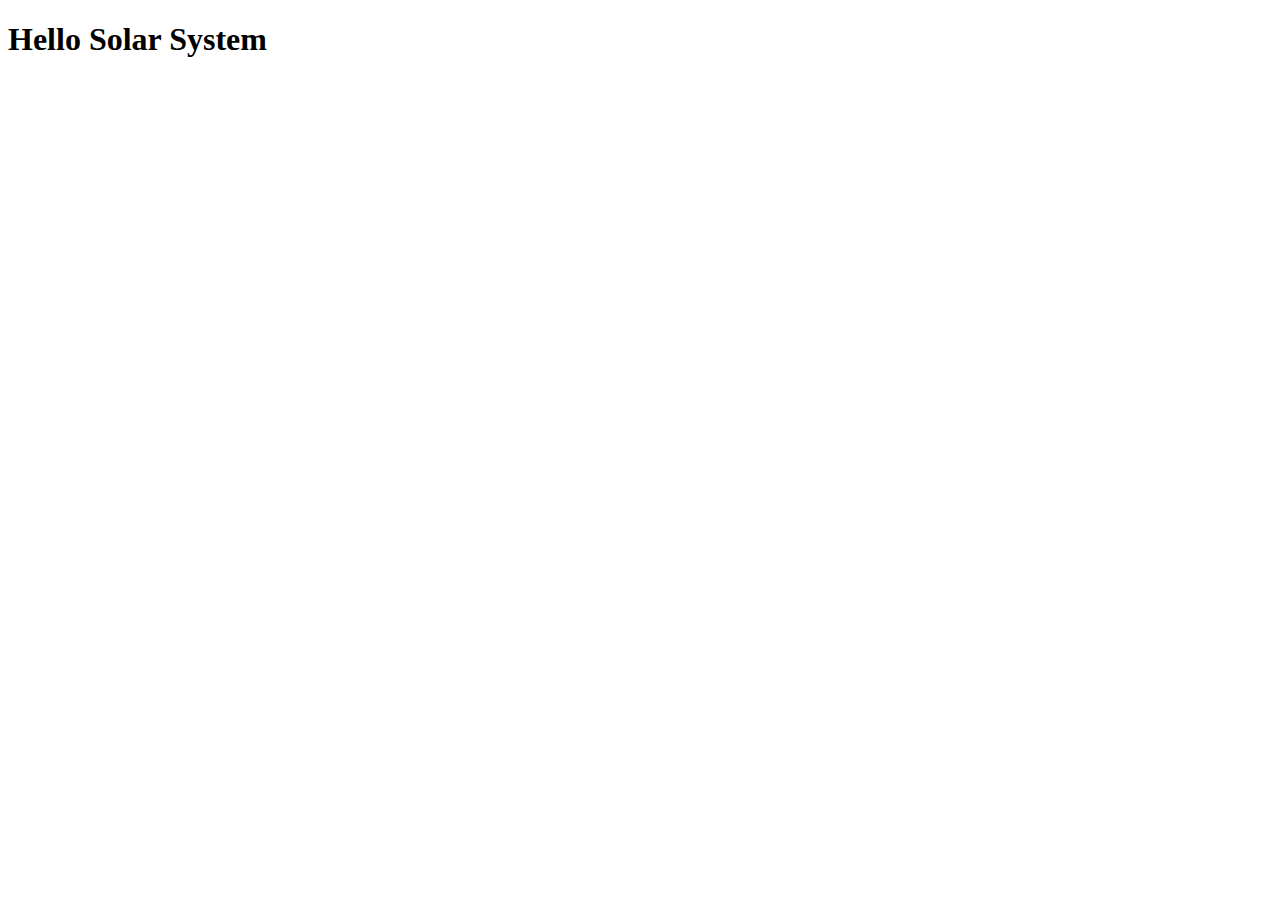
<file: 01_homework/index.html>
<!DOCTYPE html>
<html lang="en">

<head>
    <meta charset="UTF-8">
    <meta name="viewport" content="width=device-width, initial-scale=1.0">
    <meta http-equiv="X-UA-Compatible" content="ie=edge">
    <title>firstHomework</title>





</head>

<body>
    <h1>Hello Solar System</h1>
    <script src="./script/sript.js"></script>
</body>

</html>
</file>
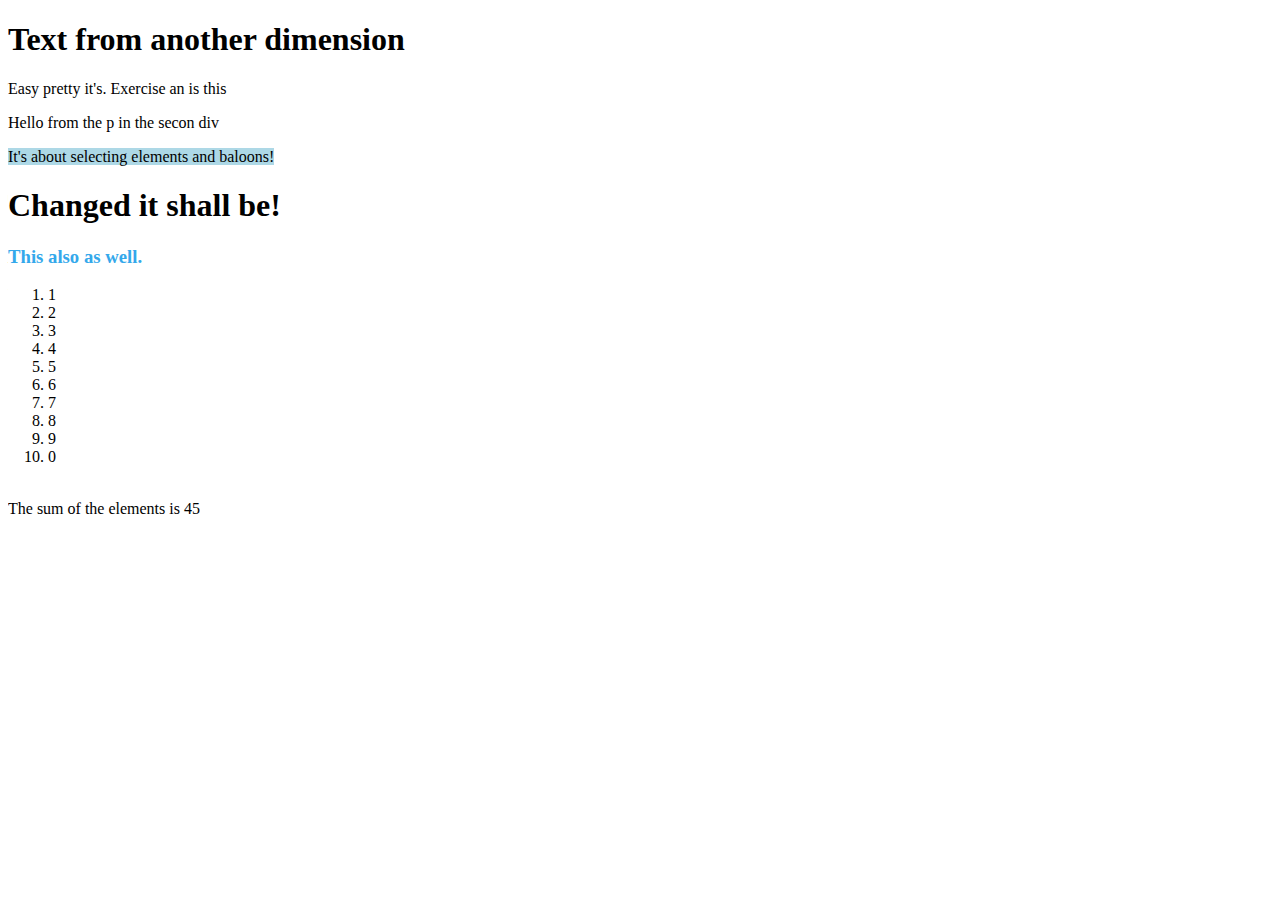
<file: 05_homeworkDom/index.html>
<!DOCTYPE html>
<html lang="en">

<head>
    <meta charset="UTF-8">
    <meta name="viewport" content="width=device-width, initial-scale=1.0">
    <meta http-equiv="X-UA-Compatible" content="ie=edge">
    <title>05homeworkDOM</title>
</head>

<body>


    <div id="first" class="aDiv">
        <h1 id="myTitle">Yea! Cool page</h1>
        <p class="paragraph">
            This is an exercise. It's pretty easy
        </p>
    </div>

    <div class="anotherDiv">
        <p class="paragraph second">
            No really, It's easy!
        </p>
        <text>
            It's about selecting elements and
        </text>
    </div>

    <div>
        <h1>This should be changed</h1>
        <h3>And also this!</h3>
        <p id="secondtask" class="container">For second task</p>
    </div>







    <script src="./script/script.js"></script>
</body>

</html>
</file>
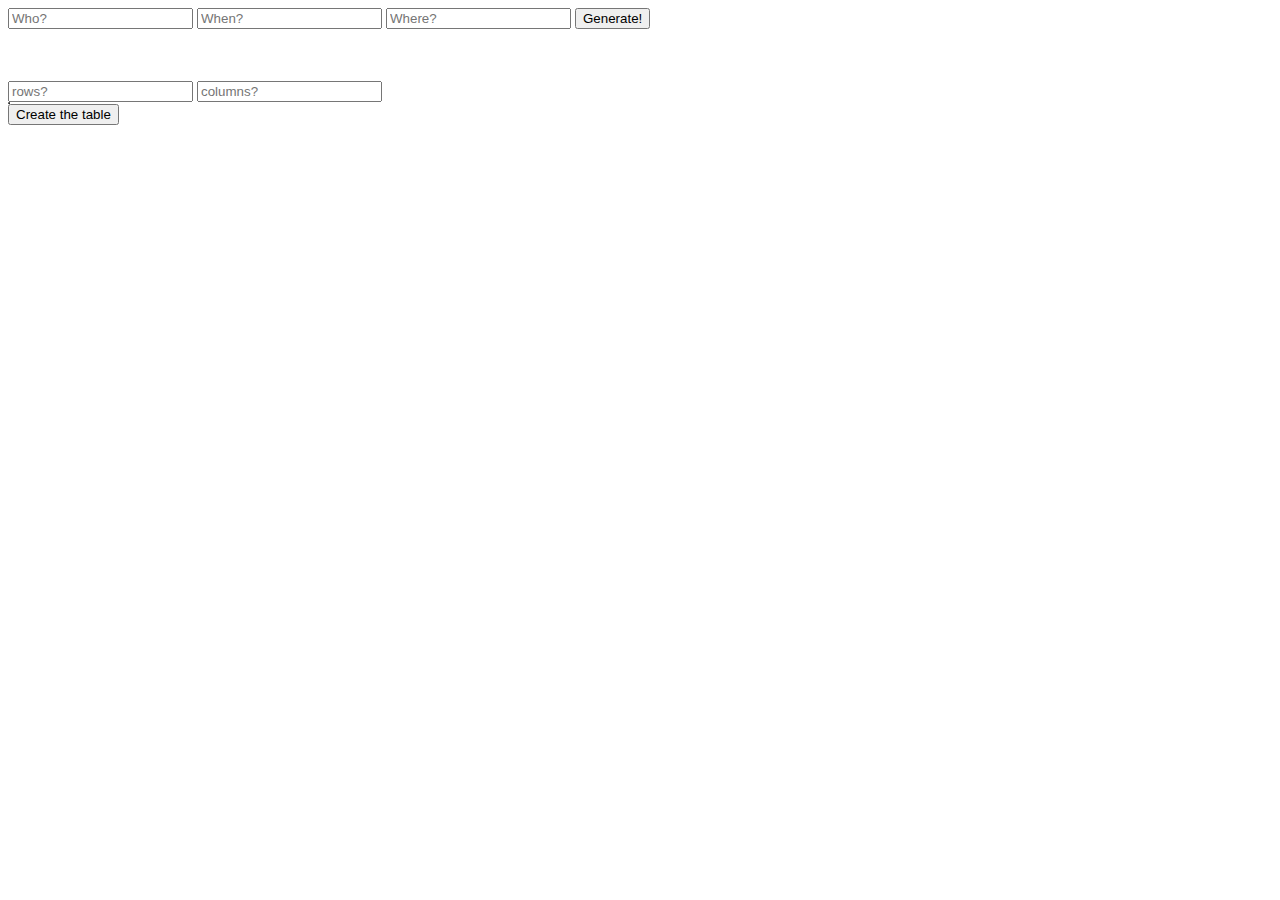
<file: 06_homeworkEvents/index.html>
<!DOCTYPE html>
<html lang="en">

<head>
    <meta charset="UTF-8">
    <meta name="viewport" content="width=device-width, initial-scale=1.0">
    <meta http-equiv="X-UA-Compatible" content="ie=edge">
    <title>06_homeworkEvents</title>
</head>

<body>


    <input type="text" id="myInput1" placeholder="Who? " >
    <input type="text" id="myInput2" placeholder="When? ">
    <input type="text" id="myInput3" placeholder="Where? ">
    <button id="generate"></button>
    <p id="story"></p>


    <br>
    <br>

    <input type="text" id="rows" placeholder="rows? " >
    <input type="text" id="columns" placeholder="columns? " >
    <table id="table" border="1"></table>
    <input id="createTable" type="button" value="Create the table">







    <script src="./script/script.js"></script>

</body>

</html>
</file>
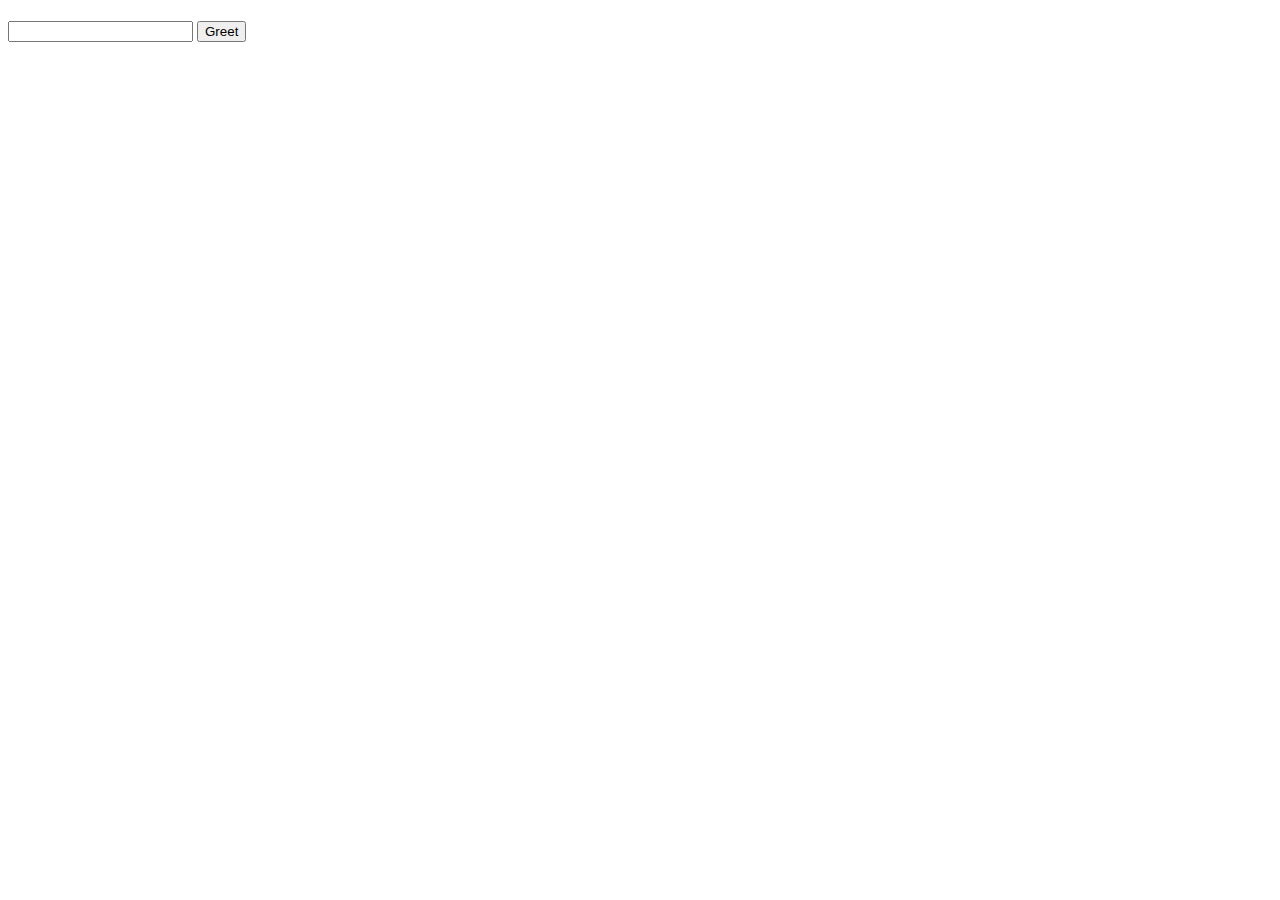
<file: 08_homeworkJQuery/index.html>
<!DOCTYPE html>
<html lang="en">

<head>
    <meta charset="UTF-8">
    <meta name="viewport" content="width=device-width, initial-scale=1.0">
    <meta http-equiv="X-UA-Compatible" content="ie=edge">
    <title>Jquery Homework</title>
</head>

<body>

    <h1 id="areaForText"></h1>
    <input type="text">
    <button id="theButton">Greet</button>
    


    <script src="https://ajax.googleapis.com/ajax/libs/jquery/3.4.1/jquery.min.js"></script>

    <script src="./script/script.js"></script>
</body>

</html>




<!-- CREATE A GREETING APP WITH JQUERY
Create an input
Create a button
When clicked the button should print a greet message in an h1 header
Ex: input: Dragan output message: Hello there Dragan!

You must use JQuery to complete the task -->
</file>
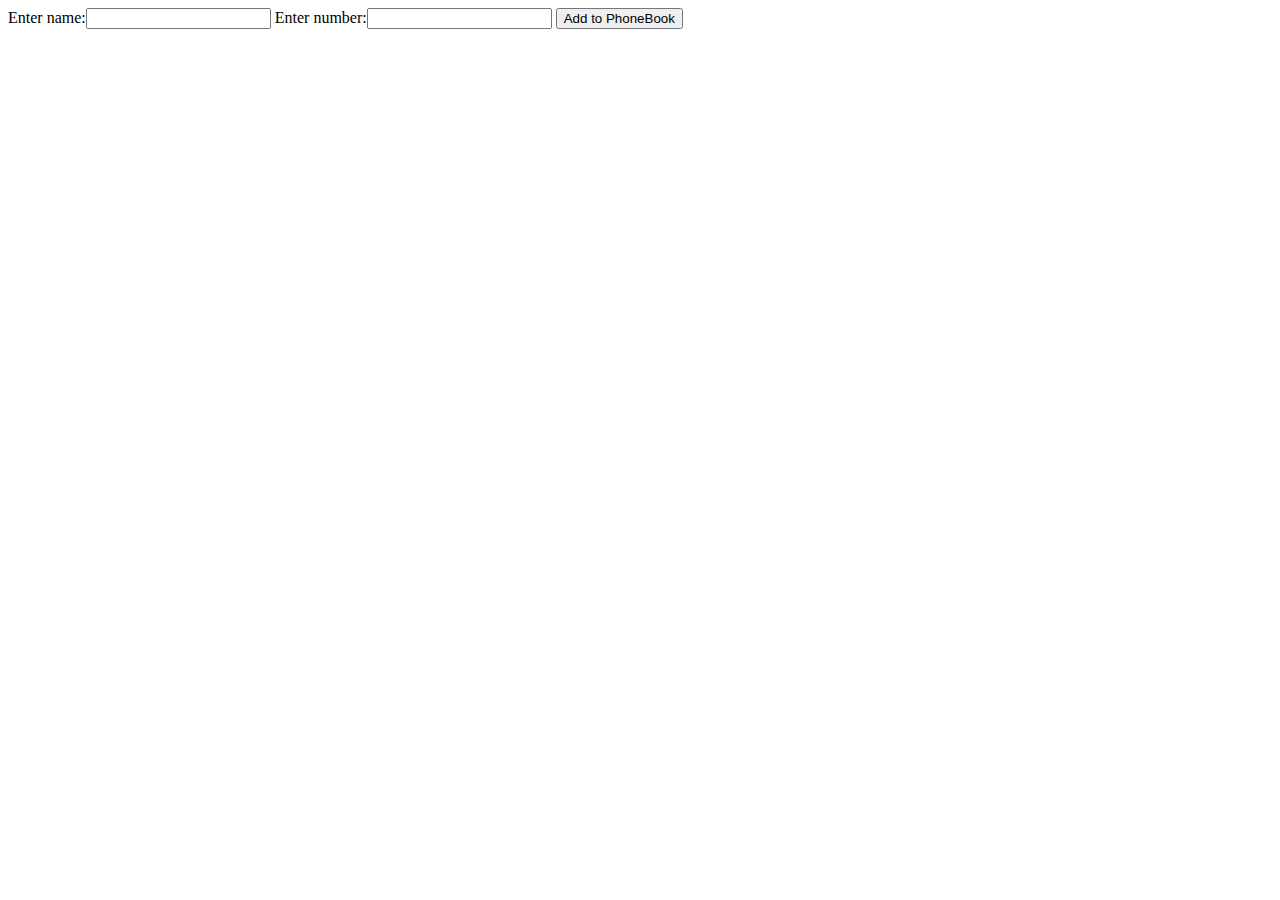
<file: test/index.html>
<!DOCTYPE html>
<html lang="en">

<head>
    <meta charset="UTF-8">
    <meta name="viewport" content="width=device-width, initial-scale=1.0">
    <meta http-equiv="X-UA-Compatible" content="ie=edge">
    <title>Document</title>
</head>

<body>
    Enter name:<input type="text" id="inputName">
    Enter number:<input type="number" id="inputNumber">
    <button id="myBtn">Add to PhoneBook</button>
    <ol id="result"></ol>

    <script src="./script/script.js"></script>
</body>

</html>
</file>
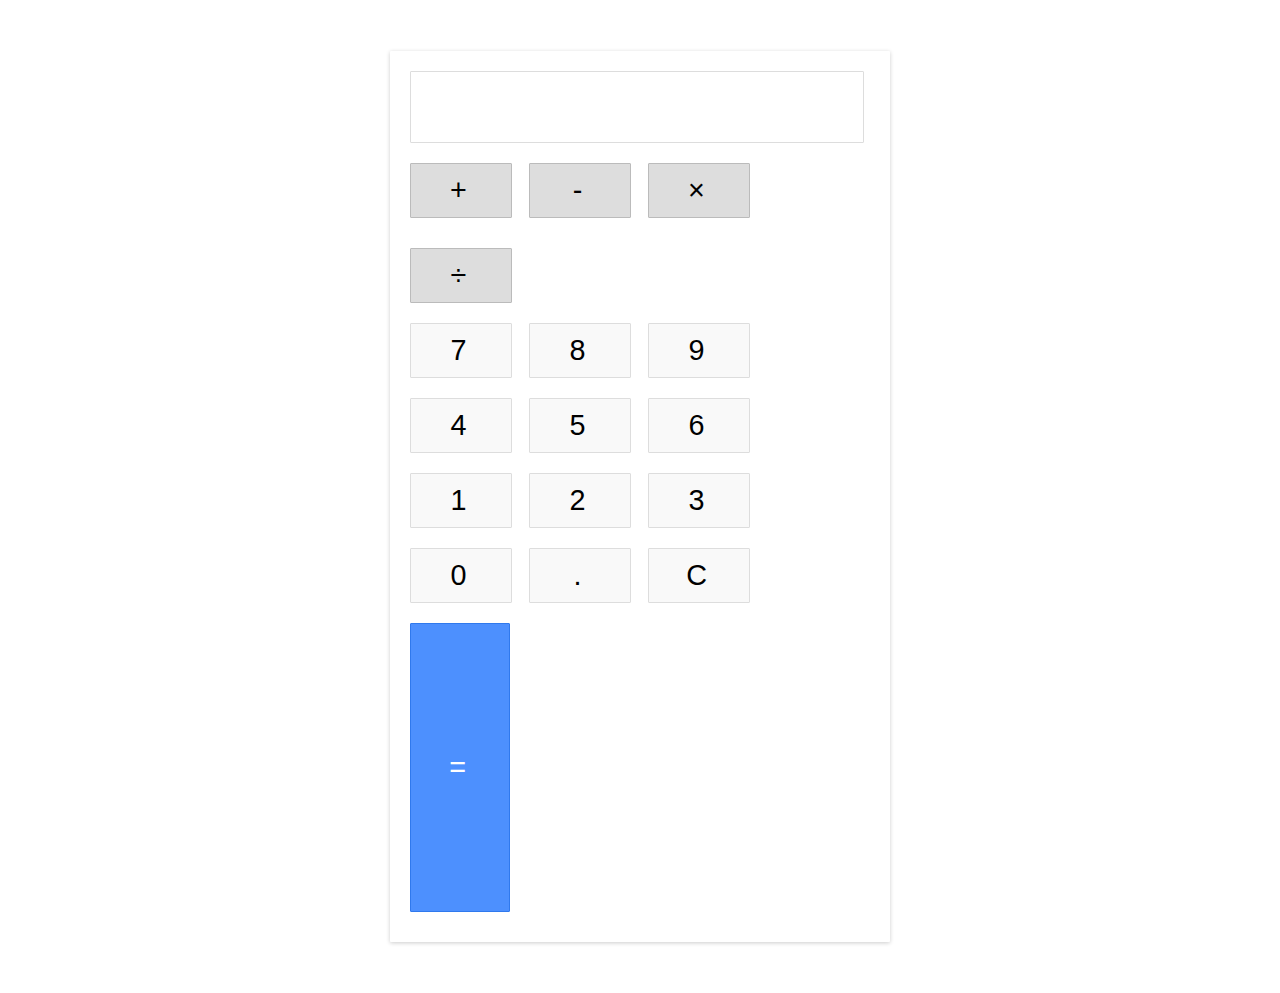
<file: winter extravaganza/index.html>
<!DOCTYPE html>
<html lang="en">

<head>
    <meta charset="UTF-8">
    <meta name="viewport" content="width=device-width, initial-scale=1.0">
    <meta http-equiv="X-UA-Compatible" content="ie=edge">
    <title>Document</title>
</head>

<body>
    <link rel="stylesheet" href="./css/style.css">




    <div class="calculator">
        <div class="input" id="input"></div>
        <div class="buttons">
            <div class="operators">
                <div>+</div>
                <div>-</div>
                <div>&times;</div>
                <div>&divide;</div>
            </div>
            <div class="leftPanel">
                <div class="numbers">
                    <div>7</div>
                    <div>8</div>
                    <div>9</div>
                </div>
                <div class="numbers">
                    <div>4</div>
                    <div>5</div>
                    <div>6</div>
                </div>
                <div class="numbers">
                    <div>1</div>
                    <div>2</div>
                    <div>3</div>
                </div>
                <div class="numbers">
                    <div>0</div>
                    <div>.</div>
                    <div id="clear">C</div>
                </div>
            </div>
            <div class="equal" id="result">=</div>
        </div>
    </div>






    <script src="./script/script.js"></script>




</body>

</html>
</file>
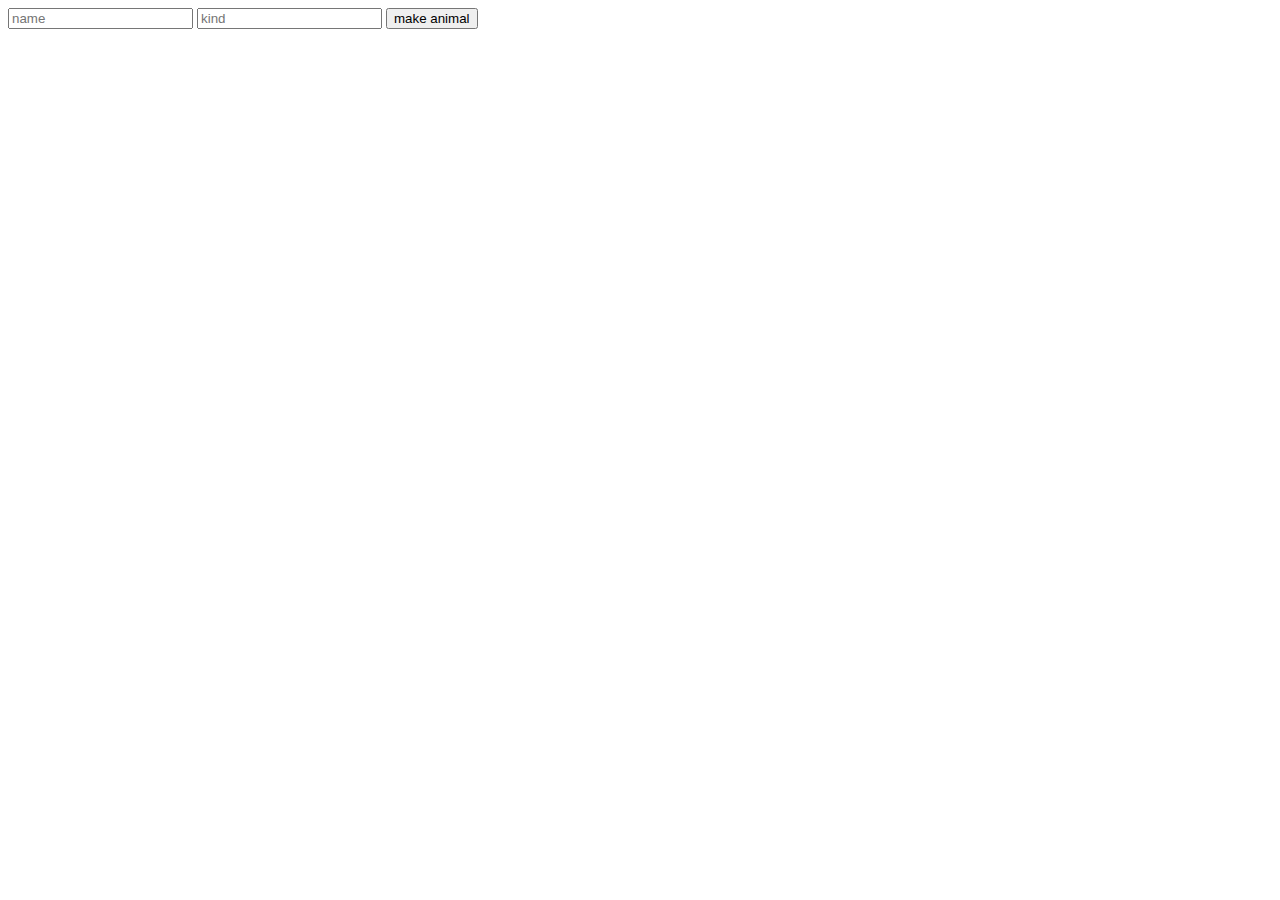
<file: 07_homeworkObjects/task1/index.html>
<!DOCTYPE html>
<html lang="en">

<head>
    <meta charset="UTF-8">
    <meta name="viewport" content="width=device-width, initial-scale=1.0">
    <meta http-equiv="X-UA-Compatible" content="ie=edge">
    <title>Homeworks07_Objects</title>
</head>

<body>

    <input type="text" id="name" placeholder="name">
    <input type="text" id="kind" placeholder="kind">
    <button id="button">make animal</button>   

    <div id="placeForText"></div>

    <script src="./script/script.js"></script>

</body>

</html>
</file>
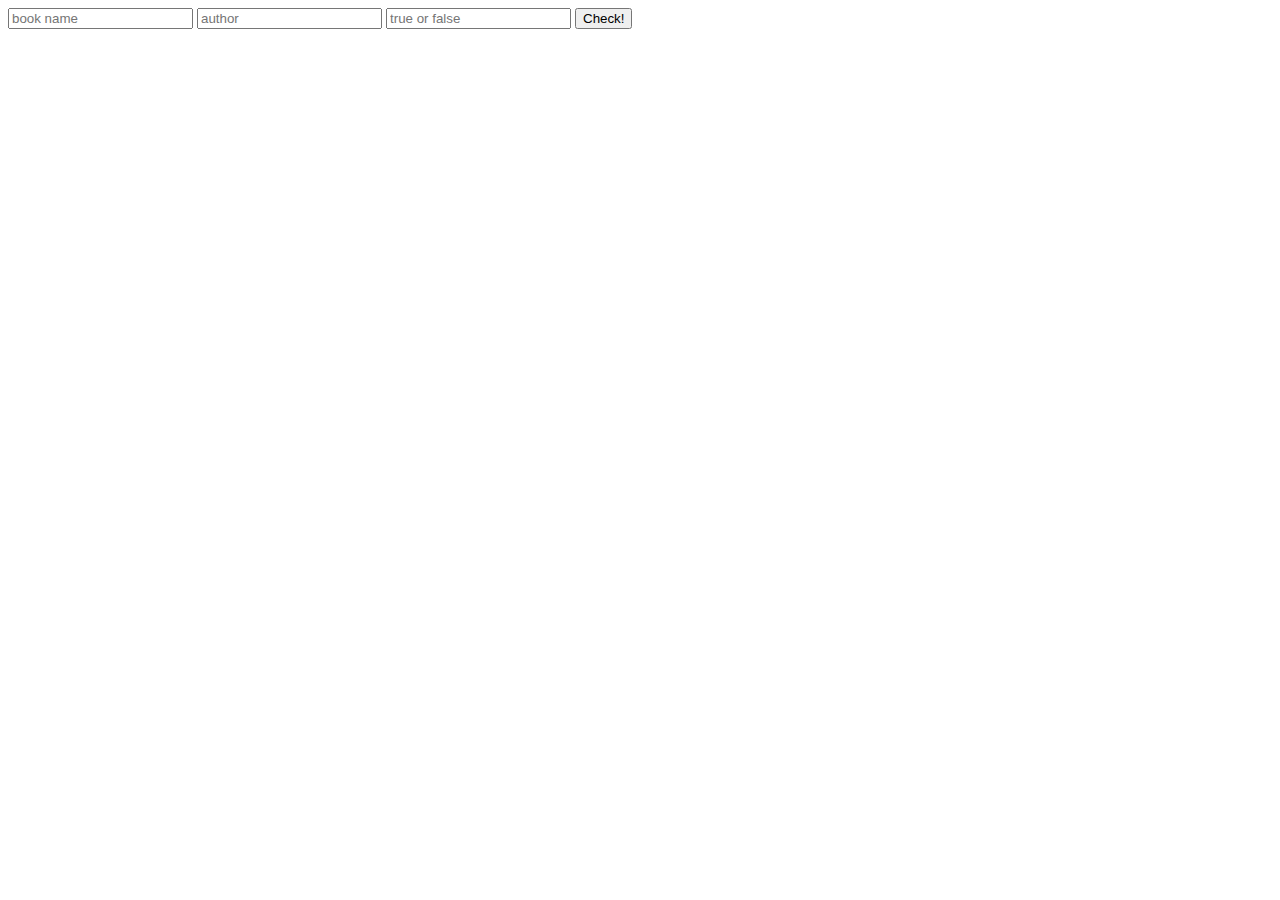
<file: 07_homeworkObjects/task2/index.html>
<!DOCTYPE html>
<html lang="en">

<head>
    <meta charset="UTF-8">
    <meta name="viewport" content="width=device-width, initial-scale=1.0">
    <meta http-equiv="X-UA-Compatible" content="ie=edge">
    <title>task2 from Homework 07 Objects</title>
</head>

<body>


<input type="text" id="bookName" placeholder="book name">
<input type="text" id="author" placeholder="author">
<input type="text" id="readingStatus" placeholder="true or false">
<button id="button">Check!</button>
<div id="printArea"></div>

    <script src="./script/script.js"></script>
</body>

</html>
</file>
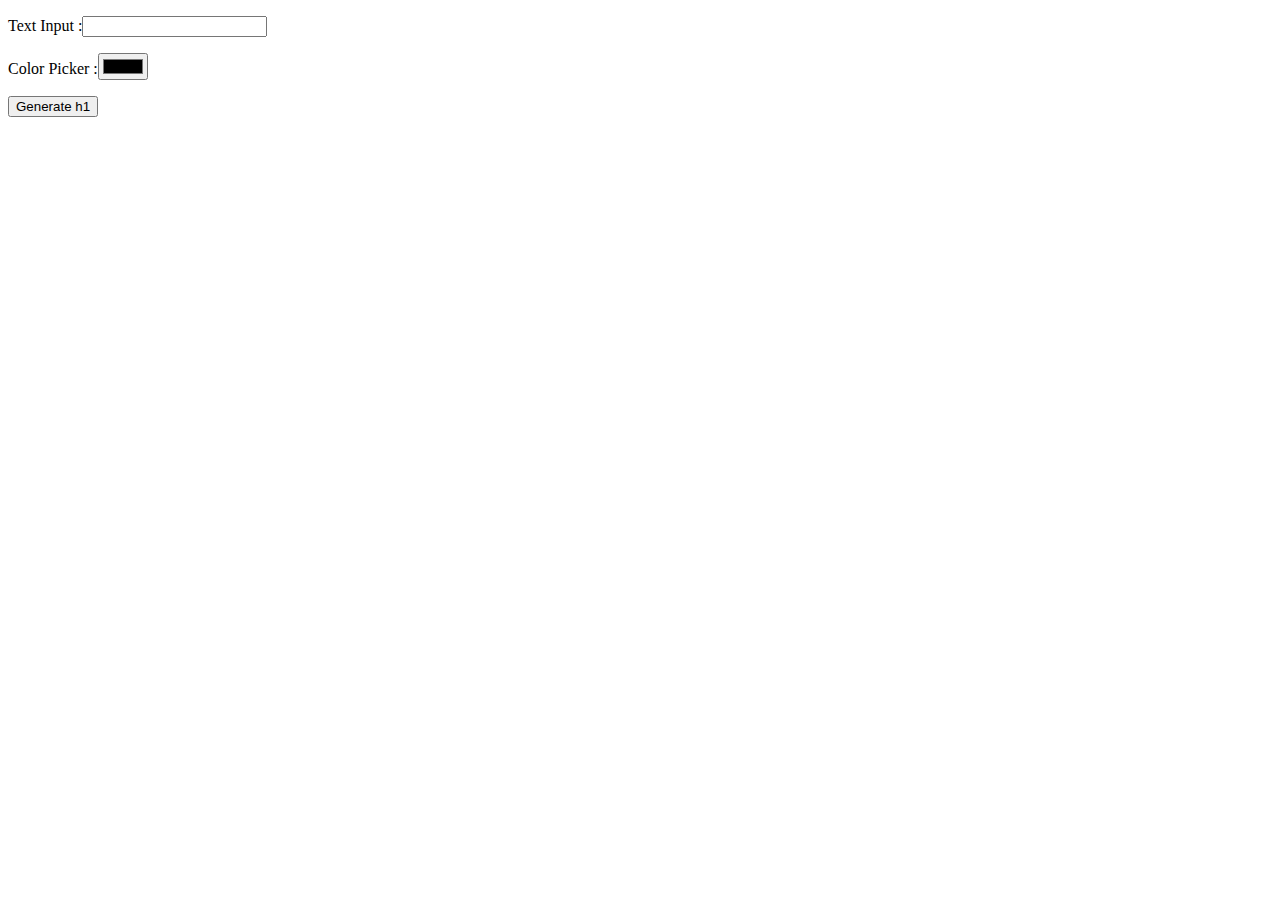
<file: 08_homeworkJQuery/index2.html>
<!DOCTYPE html>
<html lang="en">

<head>
    <meta charset="UTF-8">
    <meta name="viewport" content="width=device-width, initial-scale=1.0">
    <meta http-equiv="X-UA-Compatible" content="ie=edge">
    <title>task2Jquery</title>
</head>

<body>


    
    <p>Text Input :<input type="text" id="input"></p>
    <p>Color Picker :<input type="color" id="color"></p>
    <button id="generate">Generate h1</button>
    <h3 id="message"></h3>



    <script src="https://ajax.googleapis.com/ajax/libs/jquery/3.4.1/jquery.min.js"></script>

    <script src="./script/script2.js"></script>
</body>

</html>
</file>
<file: winter extravaganza/css/style.css>
body {
    width: 500px;
    margin: 4% auto;
    font-family: 'Source Sans Pro', sans-serif;
    letter-spacing: 5px;
    font-size: 1.8rem;
    -moz-user-select: none;
    -webkit-user-select: none;
    -ms-user-select: none;
  }
  
  .calculator {
    padding: 20px;
    -webkit-box-shadow: 0px 1px 4px 0px rgba(0, 0, 0, 0.2);
    box-shadow: 0px 1px 4px 0px rgba(0, 0, 0, 0.2);
    border-radius: 1px;
  }
  
  .input {
    border: 1px solid #ddd;
    border-radius: 1px;
    height: 60px;
    padding-right: 15px;
    padding-top: 10px;
    text-align: right;
    margin-right: 6px;
    font-size: 2.5rem;
    overflow-x: auto;
    transition: all .2s ease-in-out;
  }
  
  .input:hover {
    border: 1px solid #bbb;
    -webkit-box-shadow: inset 0px 1px 4px 0px rgba(0, 0, 0, 0.2);
    box-shadow: inset 0px 1px 4px 0px rgba(0, 0, 0, 0.2);
  }
  
  /* .buttons   {} */
  
  /* .operators {} */
  
  .operators div {
    display: inline-block;
    border: 1px solid #bbb;
    border-radius: 1px;
    width: 80px;
    text-align: center;
    padding: 10px;
    margin: 20px 4px 10px 0;
    cursor: pointer;
    background-color: #ddd;
    transition: border-color .2s ease-in-out, background-color .2s, box-shadow .2s;
  }
  
  .operators div:hover {
    background-color: #ddd;
    -webkit-box-shadow: 0px 1px 4px 0px rgba(0, 0, 0, 0.2);
    box-shadow: 0px 1px 4px 0px rgba(0, 0, 0, 0.2);
    border-color: #aaa;
  }
  
  .operators div:active {
    font-weight: bold;
  }
  
  .leftPanel {
    display: inline-block;
  }
  
  .numbers div {
    display: inline-block;
    border: 1px solid #ddd;
    border-radius: 1px;
    width: 80px;
    text-align: center;
    padding: 10px;
    margin: 10px 4px 10px 0;
    cursor: pointer;
    background-color: #f9f9f9;
    transition: border-color .2s ease-in-out, background-color .2s, box-shadow .2s;
  }
  
  .numbers div:hover {
    background-color: #f1f1f1;
    -webkit-box-shadow: 0px 1px 4px 0px rgba(0, 0, 0, 0.2);
    box-shadow: 0px 1px 4px 0px rgba(0, 0, 0, 0.2);
    border-color: #bbb;
  }
  
  .numbers div:active {
    font-weight: bold;
  }
  
  div.equal {
    display: inline-block;
    border: 1px solid #3079ED;
    border-radius: 1px;
    width: 17%;
    text-align: center;
    padding: 127px 10px;
    margin: 10px 6px 10px 0;
    vertical-align: top;
    cursor: pointer;
    color: #FFF;
    background-color: #4d90fe;
    transition: all .2s ease-in-out;
  }
  
  div.equal:hover {
    background-color: #307CF9;
    -webkit-box-shadow: 0px 1px 4px 0px rgba(0, 0, 0, 0.2);
    box-shadow: 0px 1px 4px 0px rgba(0, 0, 0, 0.2);
    border-color: #1857BB;
  }
  
  div.equal:active {
    font-weight: bold;
  }
</file>
